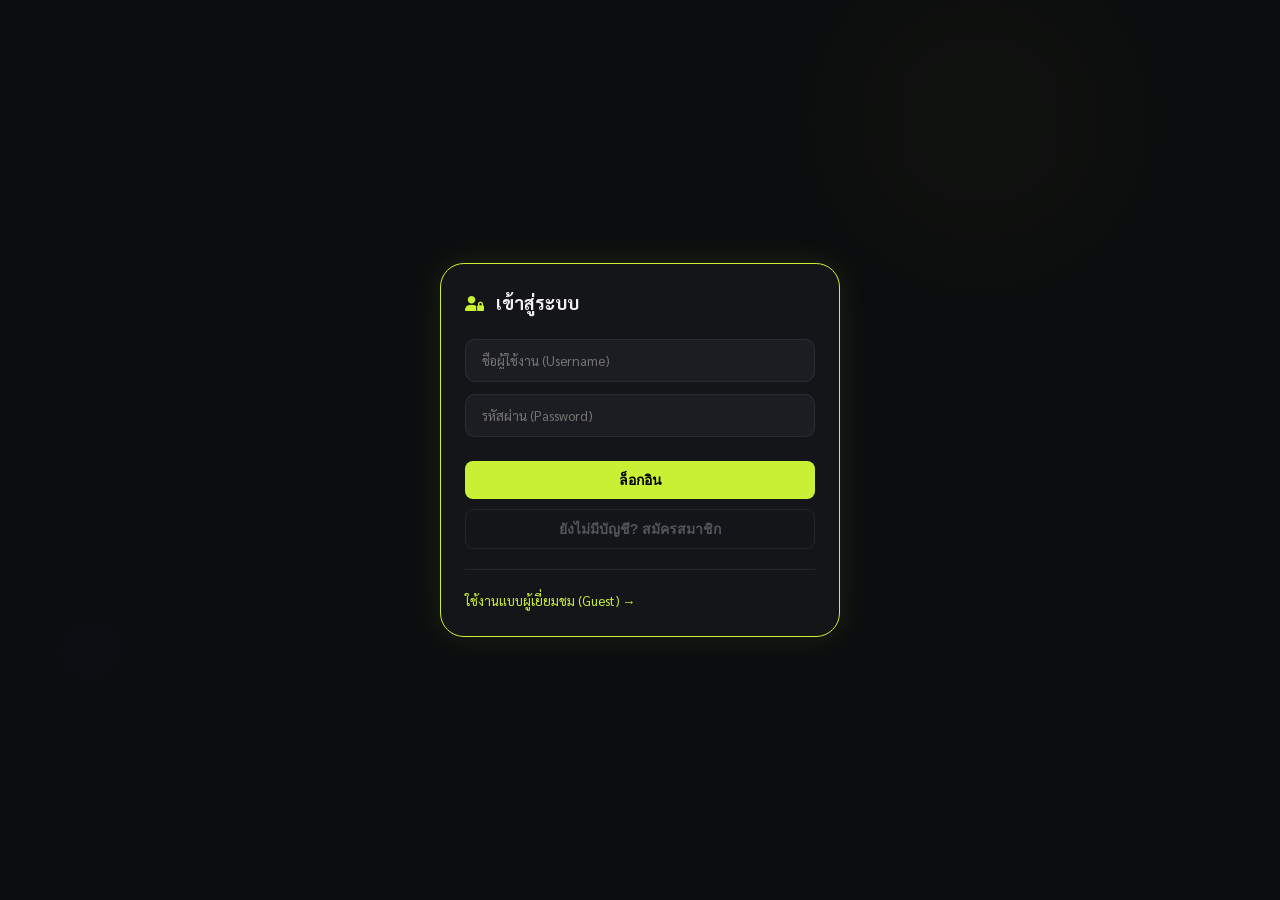
<file: frontend/login.html>
<!DOCTYPE html>
<html lang="th">
<head>
    <meta charset="UTF-8">
    <meta name="viewport" content="width=device-width, initial-scale=1.0">
    <title>FitBuddy — Login</title>
    <link href="https://fonts.googleapis.com/css2?family=Space+Mono:wght@400;700&family=Sarabun:wght@300;400;600;700&display=swap" rel="stylesheet">
    <link rel="stylesheet" href="https://cdnjs.cloudflare.com/ajax/libs/font-awesome/6.4.0/css/all.min.css">
    <link rel="stylesheet" href="style.css">
</head>
<body style="display: flex; align-items: center; justify-content: center; height: 100vh;">

    <div class="bg-orb orb-1"></div>
    <div class="bg-orb orb-2"></div>

    <div class="modal-content" style="width: 100%; max-width: 400px; display: block; position: relative; z-index: 10;">
        <div class="modal-header">
            <i class="fa-solid fa-user-lock"></i>
            <h3 id="auth-title">เข้าสู่ระบบ</h3>
        </div>
        <div class="modal-body">
            <input type="text" id="auth-username" placeholder="ชื่อผู้ใช้งาน (Username)" autocomplete="off">
            <input type="password" id="auth-password" placeholder="รหัสผ่าน (Password)" style="margin-top: 12px;">
            <div id="auth-error" style="color: #ff4d4f; font-size: 13px; margin-top: 12px; display: none; text-align: center;"></div>
        </div>
        <div class="modal-footer" style="flex-direction: column; gap: 10px;">
            <button id="submit-auth-btn" class="btn-modal primary" style="width: 100%;">ล็อกอิน</button>
            <button id="toggle-auth-btn" class="btn-modal secondary" style="width: 100%;">ยังไม่มีบัญชี? สมัครสมาชิก</button>
            <hr style="width: 100%; border: 0; border-top: 1px solid var(--border); margin: 10px 0;">
            <a href="index.html" style="color: var(--accent); text-decoration: none; font-size: 13px;">ใช้งานแบบผู้เยี่ยมชม (Guest) →</a>
        </div>
    </div>

    <script src="config.js"></script>
    <script>

        const authTitle = document.getElementById('auth-title');
        const authUsernameInput = document.getElementById('auth-username');
        const authPasswordInput = document.getElementById('auth-password');
        const toggleAuthBtn = document.getElementById('toggle-auth-btn');
        const submitAuthBtn = document.getElementById('submit-auth-btn');
        const authError = document.getElementById('auth-error');

        let isLoginMode = true;

        toggleAuthBtn.addEventListener('click', () => {
            isLoginMode = !isLoginMode;
            authTitle.textContent = isLoginMode ? 'เข้าสู่ระบบ' : 'สมัครสมาชิก';
            submitAuthBtn.textContent = isLoginMode ? 'ล็อกอิน' : 'สมัครสมาชิก';
            toggleAuthBtn.textContent = isLoginMode ? 'ยังไม่มีบัญชี? สมัครสมาชิก' : 'มีบัญชีแล้ว? ล็อกอิน';
        });

        submitAuthBtn.addEventListener('click', async () => {
            const username = authUsernameInput.value.trim();
            const password = authPasswordInput.value.trim();
            if(!username || !password) return showError("กรุณากรอกข้อมูลให้ครบ");

            const endpoint = isLoginMode ? '/login' : '/register';
            try {
                const res = await fetch(`${API_BASE_URL}${endpoint}`, {
                    method: 'POST',
                    headers: { 'Content-Type': 'application/json' },
                    body: JSON.stringify({ username, password })
                });
                const data = await res.json();
                if(data.status === 'success') {
                    if(isLoginMode) {
                        localStorage.setItem('fitbuddy_token', data.access_token);
                        localStorage.setItem('fitbuddy_username', data.username);
                        localStorage.removeItem('fitbuddy_current_session');
                        window.location.href = 'index.html'; // ล็อกอินสำเร็จ ส่งไปหน้าแชท
                    } else {
                        showError("สมัครสำเร็จ! กรุณาล็อกอิน", "#22c55e");
                        setTimeout(() => toggleAuthBtn.click(), 1000);
                    }
                } else { showError(data.message); }
            } catch (e) { showError("เซิร์ฟเวอร์ขัดข้อง"); }
        });

        function showError(msg, color="#ff4d4f") {
            authError.textContent = msg; authError.style.color = color; authError.style.display = 'block';
        }
    </script>
</body>
</html>
</file>
<file: frontend/style.css>
/* =============================================
   FITBUDDY — Redesigned UI
   Aesthetic: Clean dark terminal meets sport
   Font: Space Mono (mono accent) + Sarabun (body)
   ============================================= */

:root {
    --accent: #c8f135;          /* neon lime — main accent */
    --accent-dim: #a3c822;
    --accent-glow: rgba(200, 241, 53, 0.18);
    --bg: #0c0d0f;
    --surface-1: #141518;
    --surface-2: #1c1d22;
    --surface-3: #25272e;
    --border: rgba(255,255,255,0.07);
    --text-primary: #f0f0f0;
    --text-secondary: #8a8c95;
    --text-muted: #52545e;
    --user-bubble: #1e2d4a;
    --user-border: #2a4080;
    --ai-bubble: #1c1d22;
    --radius-sm: 10px;
    --radius-md: 16px;
    --radius-lg: 24px;
    --sidebar-w: 260px;
    --topbar-h: 68px;
}

*, *::before, *::after { box-sizing: border-box; margin: 0; padding: 0; }

html, body {
    height: 100%;
    overflow: hidden;
}

body {
    font-family: 'Sarabun', sans-serif;
    background: var(--bg);
    color: var(--text-primary);
    font-size: 15px;
    line-height: 1.7;
}

/* ── AMBIENT ORBS ── */
.bg-orb {
    position: fixed;
    border-radius: 50%;
    filter: blur(80px);
    pointer-events: none;
    z-index: 0;
    opacity: 0.4;
}
.orb-1 {
    width: 400px; height: 400px;
    background: radial-gradient(circle, rgba(200,241,53,0.12), transparent 70%);
    top: -80px; right: 100px;
    animation: floatOrb 12s ease-in-out infinite;
}
.orb-2 {
    width: 300px; height: 300px;
    background: radial-gradient(circle, rgba(56, 120, 255, 0.1), transparent 70%);
    bottom: 100px; left: -60px;
    animation: floatOrb 16s ease-in-out infinite reverse;
}
.orb-3 {
    width: 200px; height: 200px;
    background: radial-gradient(circle, rgba(200,241,53,0.06), transparent 70%);
    top: 50%; left: 50%;
    animation: floatOrb 20s ease-in-out infinite;
}
@keyframes floatOrb {
    0%, 100% { transform: translate(0, 0); }
    33% { transform: translate(20px, -30px); }
    66% { transform: translate(-15px, 20px); }
}

/* ── APP SHELL ── */
.app-shell {
    display: flex;
    height: 100vh;
    position: relative;
    z-index: 1;
}

/* ── SIDEBAR ── */
.sidebar {
    width: var(--sidebar-w);
    background: var(--surface-1);
    border-right: 1px solid var(--border);
    display: flex;
    flex-direction: column;
    flex-shrink: 0;
    transition: transform 0.3s ease;
    z-index: 200;
}

.sidebar-logo {
    display: flex;
    align-items: center;
    gap: 12px;
    padding: 24px 20px;
    border-bottom: 1px solid var(--border);
}

.logo-icon {
    width: 38px; height: 38px;
    background: var(--accent);
    border-radius: 10px;
    display: flex; align-items: center; justify-content: center;
    color: #000;
    font-size: 17px;
}

.logo-text {
    font-family: 'Space Mono', monospace;
    font-size: 17px;
    font-weight: 700;
    color: var(--text-primary);
    letter-spacing: 0.5px;
}

.sidebar-nav {
    flex: 1;
    padding: 20px 12px;
    display: flex;
    flex-direction: column;
    gap: 2px;
}

.nav-label {
    font-size: 10px;
    font-family: 'Space Mono', monospace;
    letter-spacing: 1.5px;
    text-transform: uppercase;
    color: var(--text-muted);
    padding: 0 8px;
    margin-bottom: 8px;
}

.nav-item {
    position: relative;
    display: flex;
    align-items: center;
    padding: 10px 12px;
    border-radius: 12px;
    transition: all 0.2s;
    background: transparent;
    border: none;
    color: var(--text-secondary);
    cursor: pointer;
    width: 100%;
    text-align: left;
}
.nav-item i { margin-right: 12px; font-size: 14px; }
.nav-item:hover {
    background: rgba(255, 255, 255, 0.05);
    color: var(--text-primary);
}
.nav-item.active {
    background: rgba(200, 241, 53, 0.15);
    color: var(--accent);
}
.nav-item.active i { color: var(--accent); }

.nav-item span {
    flex: 1;
    white-space: nowrap;
    overflow: hidden;
    text-overflow: ellipsis;
    font-size: 14px;
}

/* --- ปรับแต่งปุ่ม Edit Chat ใหม่ --- */
.edit-chat-btn {
    opacity: 0;
    width: 28px;
    height: 28px;
    display: flex;
    align-items: center;
    justify-content: center;
    border-radius: 8px;
    border: 1px solid transparent;
    background: transparent;
    color: var(--text-muted);
    transition: all 0.2s cubic-bezier(0.4, 0, 0.2, 1);
    margin-left: 4px;
    cursor: pointer;
}

/* แสดงปุ่มเมื่อ Hover ที่รายการแชท */
.nav-item:hover .edit-chat-btn {
    opacity: 1;
}

/* เมื่อ Hover ที่ตัวปุ่มเอง */
.edit-chat-btn:hover {
    color: var(--accent);
    background: var(--accent-glow);
    border-color: rgba(200, 241, 53, 0.2);
    transform: scale(1.1);
    box-shadow: 0 0 10px rgba(200, 241, 53, 0.1);
}

/* เมื่อกดปุ่ม */
.edit-chat-btn:active {
    transform: scale(0.9);
}

/* ปรับตำแหน่งไอคอนข้างในให้เล็กลงนิดนึงเพื่อความมินิมอล */
.edit-chat-btn i {
    font-size: 12px;
    margin-right: 0 !important; /* ล้าง margin-right จาก .nav-item i */
}

.sidebar-footer {
    padding: 16px 12px;
    border-top: 1px solid var(--border);
}

.trainer-card {
    display: flex;
    align-items: center;
    gap: 12px;
    background: var(--surface-2);
    border-radius: var(--radius-sm);
    padding: 12px 14px;
    border: 1px solid var(--border);
}

.trainer-avatar {
    width: 36px; height: 36px;
    background: var(--surface-3);
    border-radius: 50%;
    display: flex; align-items: center; justify-content: center;
    font-size: 16px;
    color: var(--accent);
    border: 1px solid rgba(200,241,53,0.3);
}

.trainer-name {
    font-size: 13px;
    font-weight: 600;
    font-family: 'Space Mono', monospace;
}

.trainer-status {
    font-size: 11px;
    color: var(--text-secondary);
    display: flex;
    align-items: center;
    gap: 5px;
    margin-top: 2px;
}

/* ── PULSE DOT ── */
.pulse-dot {
    width: 7px; height: 7px;
    background: #22c55e;
    border-radius: 50%;
    display: inline-block;
    box-shadow: 0 0 0 0 rgba(34, 197, 94, 0.4);
    animation: pulse 2s infinite;
}
@keyframes pulse {
    0% { box-shadow: 0 0 0 0 rgba(34,197,94,0.4); }
    70% { box-shadow: 0 0 0 6px rgba(34,197,94,0); }
    100% { box-shadow: 0 0 0 0 rgba(34,197,94,0); }
}

/* ── MAIN CONTENT ── */
.main-content {
    flex: 1;
    display: flex;
    flex-direction: column;
    min-width: 0;
    height: 100vh;
}

/* ── TOPBAR ── */
.topbar {
    height: var(--topbar-h);
    display: flex;
    align-items: center;
    justify-content: space-between;
    padding: 0 24px;
    border-bottom: 1px solid var(--border);
    background: rgba(12, 13, 15, 0.7);
    backdrop-filter: blur(12px);
    flex-shrink: 0;
}

.topbar-left { display: flex; align-items: center; gap: 16px; }

.menu-toggle {
    background: none; border: none;
    color: var(--text-secondary);
    font-size: 18px;
    cursor: pointer;
    display: none;
    padding: 6px;
}

.page-tag {
    font-family: 'Space Mono', monospace;
    font-size: 12px;
    letter-spacing: 2px;
    color: var(--accent);
    text-transform: uppercase;
    display: block;
    line-height: 1;
    margin-bottom: 2px;
}

.page-title h1 {
    font-size: 20px;
    font-weight: 700;
    line-height: 1;
    color: var(--text-primary);
}

.topbar-right { display: flex; align-items: center; gap: 10px; }

.chip {
    display: flex;
    align-items: center;
    gap: 7px;
    background: rgba(34,197,94,0.08);
    border: 1px solid rgba(34,197,94,0.2);
    padding: 5px 12px;
    border-radius: 99px;
    font-size: 12px;
    font-family: 'Space Mono', monospace;
    color: #22c55e;
}

.btn-clear {
    background: var(--surface-2);
    border: 1px solid var(--border);
    color: var(--text-secondary);
    width: 34px; height: 34px;
    border-radius: 50%;
    cursor: pointer;
    font-size: 13px;
    transition: all 0.2s;
    display: flex; align-items: center; justify-content: center;
}
.btn-clear:hover {
    color: var(--text-primary);
    border-color: rgba(255,255,255,0.2);
    background: var(--surface-3);
}

/* ── CHAT AREA ── */
.chat-area {
    flex: 1;
    overflow-y: auto;
    padding: 28px 0;
    scrollbar-width: thin;
    scrollbar-color: var(--surface-3) transparent;
}

.chat-area::-webkit-scrollbar { width: 6px; }
.chat-area::-webkit-scrollbar-thumb { background: var(--surface-3); border-radius: 3px; }

#chat-container {
    max-width: 90%;
    margin: 0 auto;
    padding: 0 24px;
    display: flex;
    flex-direction: column;
    gap: 0;
}

/* ── WELCOME CARD ── */
.welcome-card {
    display: flex;
    gap: 18px;
    align-items: flex-start;
    background: var(--surface-1);
    border: 1px solid var(--border);
    border-radius: var(--radius-lg);
    padding: 24px;
    margin-bottom: 20px;
    animation: fadeUp 0.5s ease both;
}

.welcome-icon {
    font-size: 36px;
    flex-shrink: 0;
    line-height: 1;
    margin-top: 4px;
}

.welcome-text h2 {
    font-size: 18px;
    font-weight: 700;
    margin-bottom: 6px;
    color: var(--text-primary);
}

.welcome-text h2 strong { color: var(--accent); }

.welcome-text p {
    color: var(--text-secondary);
    font-size: 14px;
    line-height: 1.7;
}

/* ── QUICK PROMPTS ── */
.quick-prompts {
    display: flex;
    flex-wrap: wrap;
    gap: 8px;
    margin-bottom: 28px;
    animation: fadeUp 0.5s 0.1s ease both;
}

.prompt-chip {
    background: var(--surface-2);
    border: 1px solid var(--border);
    color: var(--text-secondary);
    padding: 8px 14px;
    border-radius: 99px;
    font-size: 13px;
    font-family: 'Sarabun', sans-serif;
    cursor: pointer;
    transition: all 0.2s ease;
    white-space: nowrap;
}

.prompt-chip:hover {
    border-color: rgba(200,241,53,0.3);
    color: var(--accent);
    background: var(--accent-glow);
    transform: translateY(-1px);
}

/* ── MESSAGES ── */
.message {
    display: flex;
    flex-direction: column;
    max-width: 82%;
    margin-bottom: 20px;
    animation: fadeUp 0.3s ease both;
}

.message-label {
    font-size: 10px;
    font-family: 'Space Mono', monospace;
    letter-spacing: 1px;
    text-transform: uppercase;
    margin-bottom: 6px;
    color: var(--text-muted);
}

.message-content {
    padding: 14px 18px;
    border-radius: var(--radius-md);
    line-height: 1.75;
    font-size: 16px;
}

/* User message */
.user-message {
    align-self: flex-end;
    align-items: flex-end;
}

.user-message .message-label { color: #6090d0; }

.user-message .message-content {
    background: var(--user-bubble);
    border: 1px solid var(--user-border);
    color: #c8ddf8;
    border-radius: var(--radius-md) var(--radius-md) 4px var(--radius-md);
}

/* AI message */
.ai-message {
    width: 60%;
    align-self: flex-start;
    align-items: flex-start;
}

.ai-message .message-label { color: var(--accent-dim); }

.ai-message .message-content {
    background: var(--ai-bubble);
    border: 1px solid var(--border);
    color: var(--text-primary);
    border-radius: var(--radius-md) var(--radius-md) var(--radius-md) 4px;
    position: relative;
}

.ai-message .message-content::before {
    content: '';
    position: absolute;
    top: 0; left: 0; right: 0;
    height: 1px;
    background: linear-gradient(90deg, var(--accent) 0%, transparent 60%);
    border-radius: var(--radius-md) var(--radius-md) 0 0;
    opacity: 0.5;
}

/* Markdown formatting */
.message-content p { margin-bottom: 10px; }
.message-content p:last-child { margin-bottom: 0; }

.message-content ul,
.message-content ol {
    padding-left: 20px;
    margin: 10px 0;
    display: flex;
    flex-direction: column;
    gap: 4px;
}

.message-content li { padding-left: 4px; }

.message-content strong {
    color: var(--accent);
    font-weight: 600;
}

.message-content em { color: #94a3b8; font-style: italic; }

.message-content code {
    font-family: 'Space Mono', monospace;
    font-size: 12px;
    background: rgba(200,241,53,0.1);
    color: var(--accent);
    padding: 2px 6px;
    border-radius: 4px;
}

.message-content hr {
    border: none;
    border-top: 1px solid var(--border);
    margin: 12px 0;
}

/* ── TYPING INDICATOR ── */
.typing-indicator {
    display: flex;
    align-items: center;
    gap: 12px;
    margin-bottom: 20px;
    padding: 0;
}

.typing-bubble {
    background: var(--ai-bubble);
    border: 1px solid var(--border);
    border-radius: var(--radius-md) var(--radius-md) var(--radius-md) 4px;
    padding: 12px 16px;
    display: flex;
    gap: 5px;
    align-items: center;
}

.typing-bubble span {
    width: 7px; height: 7px;
    background: var(--accent);
    border-radius: 50%;
    display: inline-block;
    animation: typeBounce 1.2s infinite;
    opacity: 0.6;
}
.typing-bubble span:nth-child(2) { animation-delay: 0.15s; }
.typing-bubble span:nth-child(3) { animation-delay: 0.30s; }

@keyframes typeBounce {
    0%, 60%, 100% { transform: translateY(0); opacity: 0.6; }
    30% { transform: translateY(-7px); opacity: 1; }
}

.typing-text {
    font-size: 11px;
    font-family: 'Space Mono', monospace;
    color: var(--text-muted);
}

/* ── INPUT FOOTER ── */
.input-footer {
    flex-shrink: 0;
    padding: 16px 24px 20px;
    border-top: 1px solid var(--border);
    background: rgba(12,13,15,0.6);
    backdrop-filter: blur(12px);
}

.input-wrapper {
    max-width: 760px;
    margin: 0 auto;
}

.input-form { width: 100%; }

.input-box {
    display: flex;
    align-items: center;
    gap: 10px;
    background: var(--surface-2);
    border: 1px solid var(--border);
    border-radius: var(--radius-lg);
    padding: 10px 10px 10px 18px;
    transition: all 0.25s ease;
}

.input-box:focus-within {
    border-color: rgba(200,241,53,0.4);
    box-shadow: 0 0 0 3px rgba(200,241,53,0.06), 0 0 20px rgba(200,241,53,0.05);
}

.input-icon {
    color: var(--text-muted);
    font-size: 14px;
    flex-shrink: 0;
}

#user-input {
    flex: 1;
    background: transparent;
    border: none;
    outline: none;
    color: var(--text-primary);
    font-family: 'Sarabun', sans-serif;
    font-size: 15px;
    padding: 4px 0;
}

#user-input::placeholder { color: var(--text-muted); }

#send-btn {
    width: 40px; height: 40px;
    border-radius: 50%;
    background: var(--accent);
    border: none;
    color: #000;
    font-size: 15px;
    cursor: pointer;
    flex-shrink: 0;
    display: flex; align-items: center; justify-content: center;
    transition: all 0.2s ease;
    font-weight: 700;
}

#send-btn:hover {
    background: #d4f545;
    transform: scale(1.07);
}

#send-btn:active { transform: scale(0.95); }

.input-hint {
    text-align: center;
    font-size: 11px;
    color: var(--text-muted);
    margin-top: 10px;
    font-family: 'Space Mono', monospace;
    letter-spacing: 0.2px;
}

/* ── ANIMATIONS ── */
@keyframes fadeUp {
    from { opacity: 0; transform: translateY(12px); }
    to   { opacity: 1; transform: translateY(0); }
}

/* ── SCROLLBAR ── */
.chat-area { scrollbar-gutter: stable; }

/* ── RESPONSIVE ── */
@media (max-width: 768px) {
    :root { --sidebar-w: 240px; }

    .sidebar {
        position: fixed;
        left: 0; top: 0; bottom: 0;
        transform: translateX(-100%);
        box-shadow: 4px 0 40px rgba(0,0,0,0.5);
    }

    .sidebar.open { transform: translateX(0); }

    .menu-toggle { display: flex; }

    .main-content { width: 100%; }

    .topbar { padding: 0 16px; }

    .chat-area { padding: 20px 0; }

    #chat-container { padding: 0 16px; }

    .input-footer { padding: 12px 16px 16px; }

    .message { max-width: 92%; }

    .quick-prompts { gap: 6px; }

    .prompt-chip { font-size: 12px; padding: 7px 12px; }
}

@media (max-width: 480px) {
    .welcome-card { flex-direction: column; gap: 12px; }
    .welcome-icon { font-size: 28px; }
    .welcome-text h2 { font-size: 16px; }
}

.new-chat-btn {
    background: rgba(200,241,53,0.1);
    border: 1px dashed var(--accent);
    color: var(--accent);
    justify-content: center;
    font-weight: bold;
    margin-bottom: 10px;
}
.new-chat-btn:hover {
    background: var(--accent);
    color: #000;
}
.history-list {
    display: flex;
    flex-direction: column;
    gap: 2px;
    overflow-y: auto;
    max-height: 50vh;
    scrollbar-width: none;
}
.history-list .nav-item span {
    white-space: nowrap;
    overflow: hidden;
    text-overflow: ellipsis;
}

/* --- Custom Rename Modal Style --- */
.modal-overlay {
    position: fixed;
    top: 0; left: 0; width: 100%; height: 100%;
    background: rgba(0, 0, 0, 0.85);
    display: none; 
    align-items: center;
    justify-content: center;
    z-index: 1000;
}

.modal-content {
    background: var(--surface-1);
    border: 1px solid var(--accent);
    width: 90%;
    max-width: 400px;
    padding: 24px;
    border-radius: var(--radius-lg);
    box-shadow: 0 0 30px rgba(200, 241, 53, 0.1);
}

.modal-header {
    display: flex;
    align-items: center;
    gap: 12px;
    margin-bottom: 20px;
}

.modal-header i { color: var(--accent); }
.modal-header h3 { font-size: 18px; font-weight: 700; color: var(--text-primary); }

.modal-body input {
    width: 100%;
    background: var(--surface-2);
    border: 1px solid var(--border);
    padding: 12px 16px;
    border-radius: var(--radius-sm);
    color: var(--text-primary);
    font-family: 'Sarabun', sans-serif;
    outline: none;
    transition: 0.2s;
}

.modal-body input:focus { border-color: var(--accent); }

.modal-footer {
    display: flex;
    justify-content: flex-end;
    gap: 12px;
    margin-top: 24px;
}

.btn-modal {
    padding: 8px 20px;
    border-radius: 8px;
    cursor: pointer;
    font-size: 14px;
    font-weight: 600;
    transition: 0.2s;
    border: none;
}

.btn-modal.primary { background: var(--accent); color: #000; }
.btn-modal.primary:hover { background: #d4f545; transform: scale(1.05); }

.btn-modal.secondary { background: transparent; color: var(--text-muted); border: 1px solid var(--border); }
.btn-modal.secondary:hover { color: var(--text-primary); background: rgba(255,255,255,0.05); }

/* เพิ่มสีปุ่มถังขยะให้เป็นสีแดงเวลา Hover */
.delete-btn {
    opacity: 0;
    display: flex;
    align-items: center;
    justify-content: center;
    width: 32px;         /* กำหนดความกว้างตายตัว */
    height: 32px;        /* กำหนดความสูงตายตัว */
    border-radius: 8px;  /* ขอบมนให้ดูทันสมัย */
    background: transparent;
    border: none;
    color: var(--text-muted);
    cursor: pointer;
    transition: all 0.2s ease;
    margin-left: 4px;    /* เว้นระยะห่างระหว่างปุ่มนิดหน่อย */
    padding: 0;          /* เอา padding ออก ป้องกันขนาดเพี้ยน */
}

.nav-item:hover .delete-btn {
    opacity: 1;
}

.delete-btn:hover {
    color: #ff4d4f;
    background: rgba(255, 77, 79, 0.15);
}
</file>
